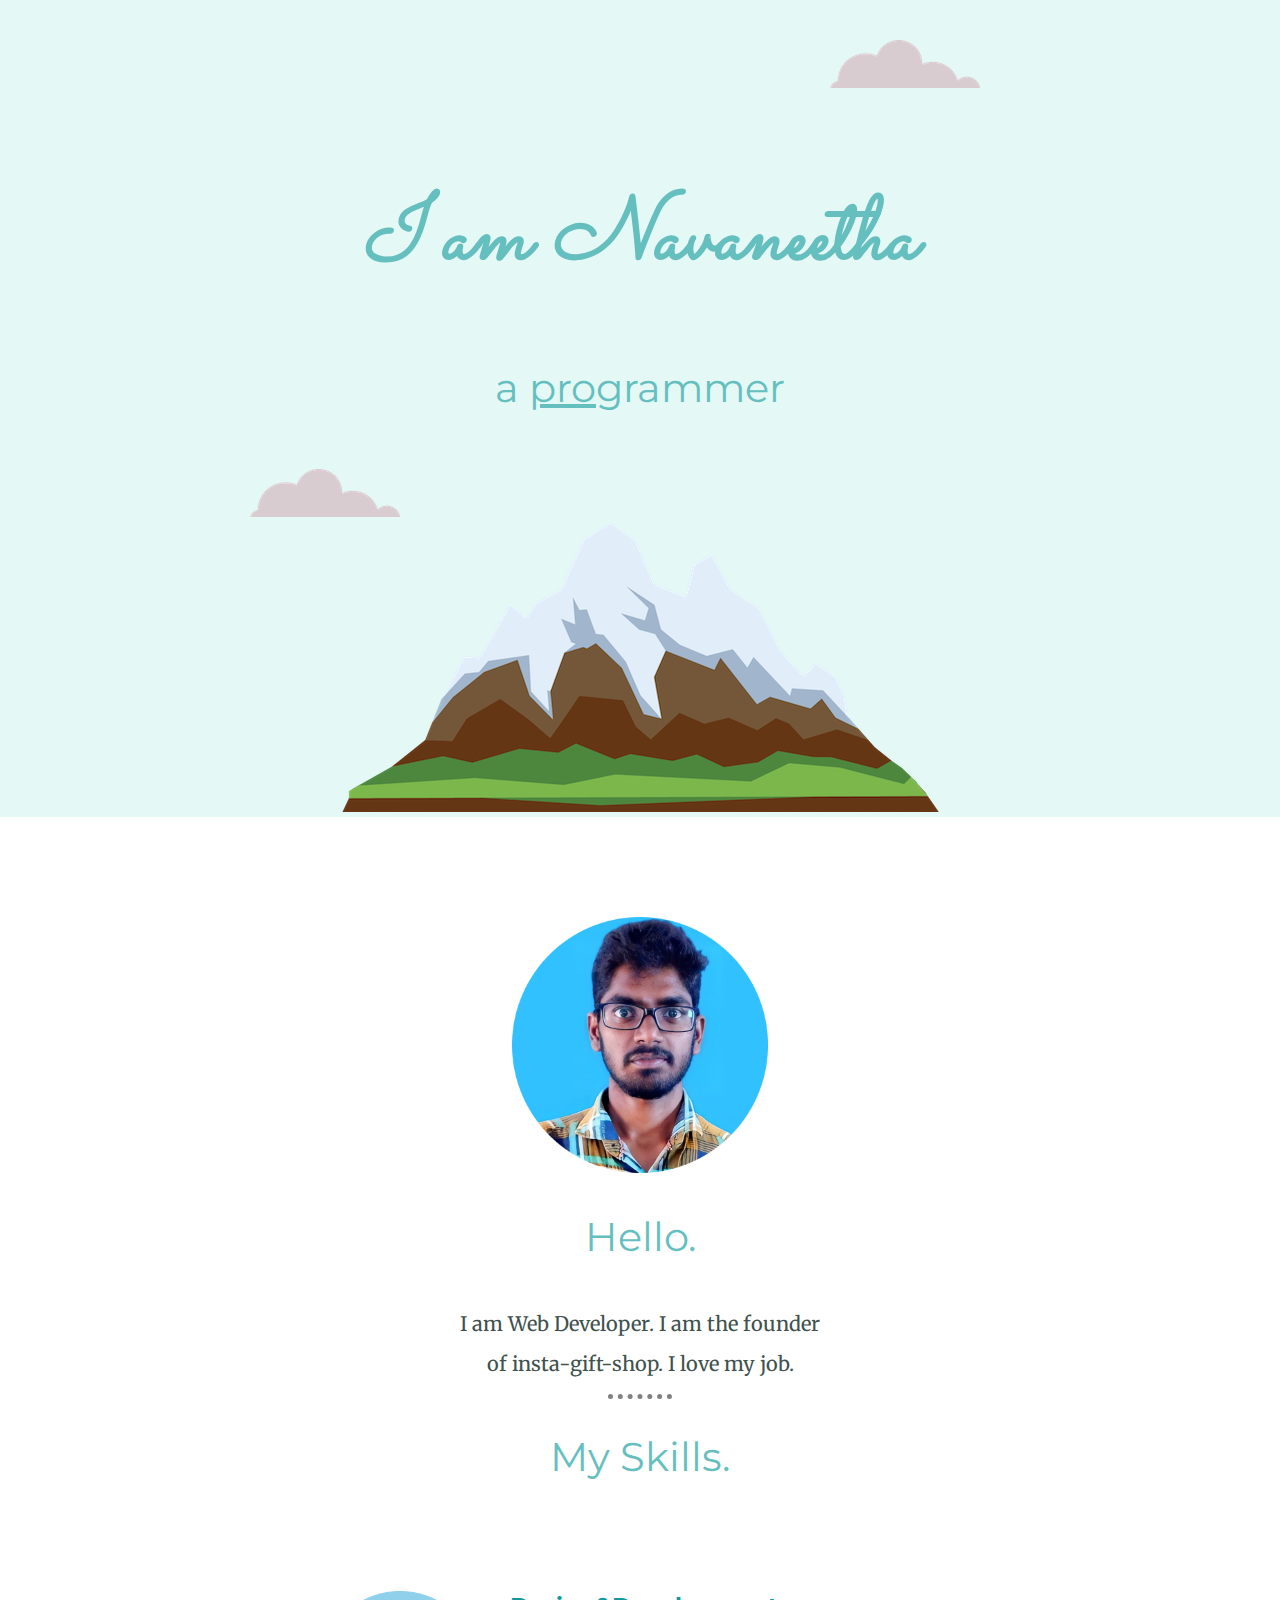
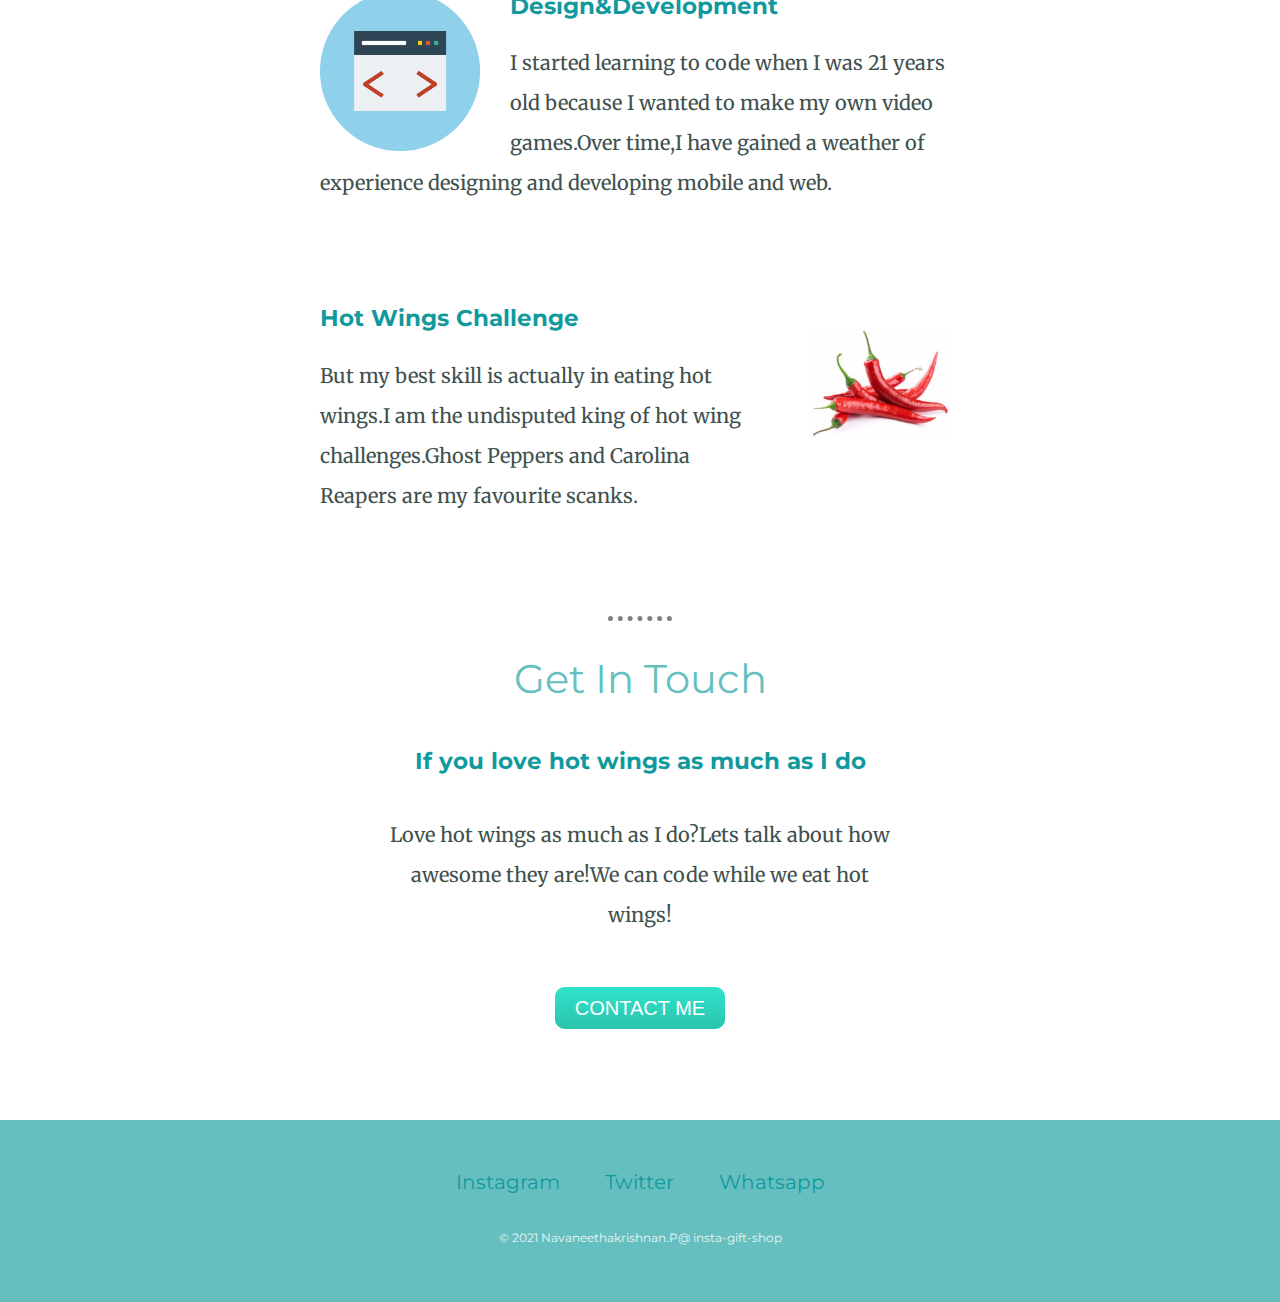
<file: index.html>
<!DOCTYPE html>
<html>
    <meta charset="utf-8">
    <head>
        <title>Navaneethakrishnan.P</title>
        <link rel="stylesheet" href="styles.css">
        <link rel="icon" href="krish.png">
        <link rel="preconnect" href="https://fonts.googleapis.com">
<link rel="preconnect" href="https://fonts.gstatic.com" crossorigin>
<link href="https://fonts.googleapis.com/css2?family=Merriweather&family=Montserrat&family=Sacramento&display=swap" rel="stylesheet">
    </head>
    <body>
        <div class="top-container">
            <img class="top-cloud" src="cloud.png" alt="cloud-img">
            <div class="title-text">
            <h1><em>I am Navaneetha</em></h1>
            <h2>a <span class="pro">pro</span>grammer</h2>
            </div>
            <img class="bottom-cloud" src="cloud.png" alt="cloud-img">
            <img src="mountain.png" alt="moutain-img">
        </div>
          
            <div class="middle-container">
                <div class="profile">
                  <img class="krish" src="krish.png" alt="Navaneetha-profile">
                  <h2>Hello.</h2>
                  <p class="intro">I am Web Developer. I am the founder of insta-gift-shop. I love my job.</p>
                </div>
                <hr>
                <div class="skills">
                  <h2>My Skills.</h2>
                  <div class="skill-row">
                    <img class="code-img" src="coding.gif" alt="code-img">
                    <h3>Design&Development</h3>
                    <p>I started learning to code when I was 21 years old because I wanted to make my own video games.Over time,I have gained a weather of experience designing and developing mobile
                        and web.
                    </p>
                  </div>
                  <div class="skill-row">
                    <img class="chilly-img" src="hot wings.jpg" alt="chilly-img" >
                    <h3>Hot Wings Challenge </h3>
                    <p>But my best skill is actually in eating hot wings.I am the undisputed king of hot wing challenges.Ghost Peppers and 
                        Carolina Reapers are my favourite scanks.
                    </p>
                  </div>
                  </div>
                  <hr>

                <div class="contact-me">
                  <h2>Get In Touch</h2>
                  <h3>If you love hot wings as much as I do</h3>
                  <p class="contact-message">Love hot wings as much as I do?Lets talk about how awesome they are!We can code while we eat hot wings!</p>
                  <a class="btn" href="mailto:krishnannavaneetha76@email.com">CONTACT ME</a>
                </div>
                </div>
        
              <div class="bottom-container">
                <a class="footer-link" href="https://instagram.com/navani_dimple_krish?utm_medium=copy_link">Instagram</a>
                <a class="footer-link" href="https://twitter.com/Navanee02129857?t=s48dgqnG2rMbIUE5O3kDHg&s=09">Twitter</a>
                <a class="footer-link" href="https://wa.me/918508275959">Whatsapp</a>
                <p class="copyright">© 2021 Navaneethakrishnan.P@ insta-gift-shop</p>
          </div> </body> </html>
</file>
<file: styles.css>
body {
  color:#40514E;
  margin: 0;
text-align: center;
font-family: 'Merriweather', serif;
font-size:20px;}

h1
   {font-size:5.625rem;
       margin: 50px auto 0 auto;
      font-family: 'Sacramento', cursive;
    color:#66BFBF;
line-height: 2; }
      

h2 {font-family: 'Montserrat', sans-serif;
font-size: 2.5rem;
color:#66BFBF;
font-weight: normal;
padding-bottom: 10px;}

h3{font-family: 'Montserrat', sans-serif;
color:#11999E;}
.middle-container{margin: 100px 0;

}
p{line-height: 2;}

.top-container {background-color:#E4F9F5;
position:relative;
padding-top: 100px;}

.pro {text-decoration: underline;}

.bottom-cloud {position:absolute;
  left:250px;
  bottom:300px;
}

.top-cloud {position:absolute;
right: 300px;
top: 40px;}

.contact-message {width: 40%;
margin:40px auto 60px;}

a {color: #11999E;
  font-family: 'Montserrat', sans-serif;
  margin: 10px 20px;
  text-decoration: none;}

a:hover {color:#EAF6F6;
}


.skill-row{
width: 50%;
margin: auto;
margin-top: 100px;
margin-bottom: 100px;
text-align: left;
}

.skill {text-align: left;
  line-height: 2;
  }

.code-img
{width:25%;
  float:left;
  margin-right: 30px;
}


.chilly-img{
  width:25%;
  float:right;
  margin-left: 30px;
}

.intro{width: 30%;
margin: auto;}

hr {border-style: none;
  border-top-style: dotted;
  border-color: grey;
  border-width: 5px;
  height:0px;
  width: 5%;}

  .btn {
    background: #30e3cb;
    background-image: -webkit-linear-gradient(top, #30e3cb, #2bc4ad);
    background-image: -moz-linear-gradient(top, #30e3cb, #2bc4ad);
    background-image: -ms-linear-gradient(top, #30e3cb, #2bc4ad);
    background-image: -o-linear-gradient(top, #30e3cb, #2bc4ad);
    background-image: linear-gradient(to bottom, #30e3cb, #2bc4ad);
    -webkit-border-radius: 10;
    -moz-border-radius: 10;
    border-radius: 10px;
    font-family: Arial;
    color: #ffffff;
    font-size: 20px;
    padding: 10px 20px 10px 20px;
    text-decoration: none;
  }
  
  .btn:hover {
    background: #3cb0fd;
    background-image: -webkit-linear-gradient(top, #3cb0fd, #3498db);
    background-image: -moz-linear-gradient(top, #3cb0fd, #3498db);
    background-image: -ms-linear-gradient(top, #3cb0fd, #3498db);
    background-image: -o-linear-gradient(top, #3cb0fd, #3498db);
    background-image: linear-gradient(to bottom, #3cb0fd, #3498db);
    text-decoration: none;
  }

  .bottom-container{background-color: #66BFBF;
    font-family: 'Montserrat', sans-serif;
    padding: 50px 0 20px;  
   }

    .copyright {color:#EAF6F6;
      font-size: 0.75rem;
    padding: 20px 0;}

    .krish {width: 20%;}
</file>
